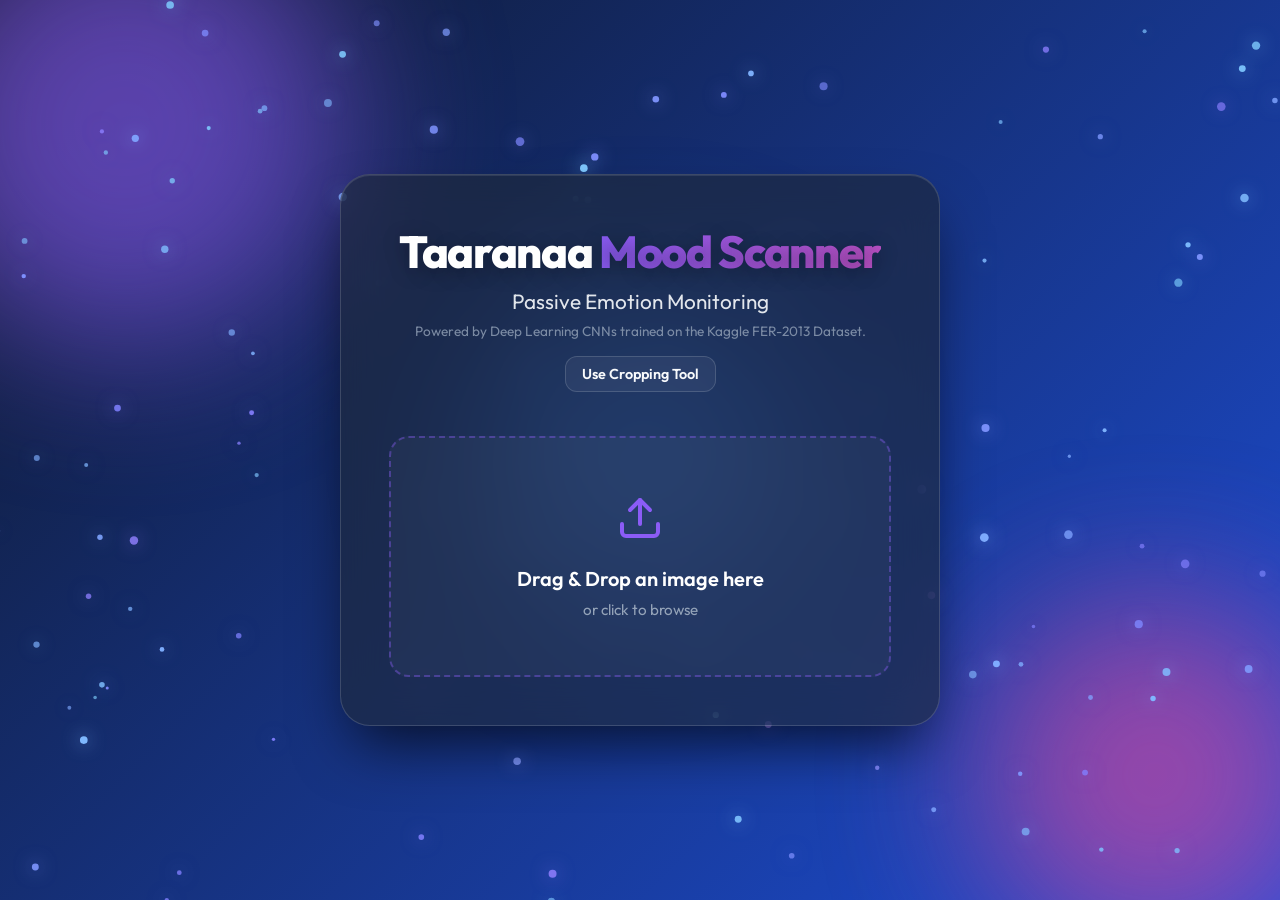
<file: static/index.html>
<!DOCTYPE html>
<html lang="en">
<head>
    <meta charset="UTF-8">
    <meta name="viewport" content="width=device-width, initial-scale=1.0">
    <title>Taaranaa Mood Scanner</title>
    <link href="https://fonts.googleapis.com/css2?family=Outfit:wght@300;400;600;700&display=swap" rel="stylesheet">
    <link rel="stylesheet" href="styles.css">
</head>
<body>
    <canvas id="antigravity-canvas"></canvas>
    <div class="background-orbs">
        <div class="orb orb-1"></div>
        <div class="orb orb-2"></div>
        <div class="orb orb-3"></div>
    </div>

    <div class="container glass-panel">
        <header>
            <h1>Taaranaa <span>Mood Scanner</span></h1>
            <p class="subtitle">Passive Emotion Monitoring</p>
            <p class="caption">Powered by Deep Learning CNNs trained on the Kaggle FER-2013 Dataset.</p>
            <a href="crop.html" class="toggle-btn" style="display: inline-block; margin-top: 1rem; text-decoration: none; padding: 0.5rem 1rem; font-size: 0.9rem;"><span>Use Cropping Tool</span></a>
        </header>

        <main>
            <div class="upload-zone" id="uploadZone">
                <input type="file" id="fileInput" accept="image/jpeg, image/png, image/jpg" hidden>
                <div class="upload-content">
                    <svg xmlns="http://www.w3.org/2000/svg" width="48" height="48" viewBox="0 0 24 24" fill="none" stroke="currentColor" stroke-width="2" stroke-linecap="round" stroke-linejoin="round" class="upload-icon"><path d="M21 15v4a2 2 0 0 1-2 2H5a2 2 0 0 1-2-2v-4"></path><polyline points="17 8 12 3 7 8"></polyline><line x1="12" y1="3" x2="12" y2="15"></line></svg>
                    <p>Drag & Drop an image here</p>
                    <span>or click to browse</span>
                </div>
                <img id="imagePreview" class="image-preview hidden" alt="Preview">
            </div>

            <div class="loader hidden" id="loader">
                <div class="spinner"></div>
                <p>Analyzing emotion...</p>
            </div>

            <div class="result-container hidden" id="resultContainer">
                <h2>Detected Emotion</h2>
                <div class="emotion-badge" id="emotionBadge">Unknown</div>
                <br>
                <button class="toggle-btn" id="toggleBreakdownBtn"><span>View Breakdown</span></button>
                
                <div class="breakdown-container hidden" id="breakdownContainer">
                    <div class="chart-wrapper" id="chartWrapper">
                        <!-- Bars injected by JS -->
                    </div>
                </div>
            </div>
            
            <div class="error-container hidden" id="errorContainer">
                <p id="errorMessage"></p>
            </div>
        </main>
    </div>

    <script src="script.js"></script>
</body>
</html>
</file>
<file: static/styles.css>
:root {
    --primary: #8b5cf6;
    --primary-hover: #7c3aed;
    --secondary: #3b82f6;
    --accent: #ec4899;
    --bg-color: #0f172a;
    --panel-bg: rgba(30, 41, 59, 0.65);
    --text-main: #f8fafc;
    --text-muted: #94a3b8;
    --border-color: rgba(255, 255, 255, 0.15);
    --success: #10b981;
    --danger: #ef4444;
}

* {
    box-sizing: border-box;
    margin: 0;
    padding: 0;
    font-family: 'Outfit', sans-serif;
}

body {
    background-color: var(--bg-color);
    color: var(--text-main);
    min-height: 100vh;
    display: flex;
    justify-content: center;
    align-items: center;
    overflow-x: hidden;
    position: relative;
    /* Continuous background gradient animation */
    background: linear-gradient(-45deg, #0f172a, #4c1d95, #1e1b4b, #1d4ed8, #0f172a);
    background-size: 400% 400%;
    animation: gradientBG 8s ease infinite;
}

@keyframes gradientBG {
    0% { background-position: 0% 50%; }
    50% { background-position: 100% 50%; }
    100% { background-position: 0% 50%; }
}

/* Background Animations */
.background-orbs {
    position: fixed;
    top: 0; left: 0; width: 100vw; height: 100vh;
    z-index: -1;
    overflow: hidden;
    pointer-events: none;
}

.orb {
    position: absolute;
    border-radius: 50%;
    filter: blur(80px);
    opacity: 0.6;
    animation: float 20s infinite ease-in-out alternate;
}

.orb-1 {
    width: 450px; height: 450px;
    background: var(--primary);
    top: -100px; left: -100px;
}

.orb-2 {
    width: 350px; height: 350px;
    background: var(--accent);
    bottom: -50px; right: -50px;
    animation-delay: -5s;
    animation-duration: 25s;
}

.orb-3 {
    width: 300px; height: 300px;
    background: var(--secondary);
    top: 50%; left: 50%;
    transform: translate(-50%, -50%);
    animation-delay: -10s;
    animation-duration: 18s;
}

@keyframes float {
    0% { transform: translate(0, 0) scale(1) rotate(0deg); }
    33% { transform: translate(50px, -50px) scale(1.1) rotate(10deg); }
    66% { transform: translate(-30px, 40px) scale(0.9) rotate(-10deg); }
    100% { transform: translate(40px, 60px) scale(1.15) rotate(5deg); }
}

/* Glass Panel */
.container {
    width: 90%;
    max-width: 600px;
    margin: 2rem;
    padding: 3rem;
    border-radius: 30px;
    background: var(--panel-bg);
    backdrop-filter: blur(20px);
    -webkit-backdrop-filter: blur(20px);
    border: 1px solid var(--border-color);
    box-shadow: 0 30px 60px -15px rgba(0, 0, 0, 0.7), inset 0 1px 0 rgba(255,255,255,0.1);
    z-index: 10;
    transform: translateY(0);
    animation: slideUp 0.8s cubic-bezier(0.16, 1, 0.3, 1) forwards;
}

@keyframes slideUp {
    from { opacity: 0; transform: translateY(40px); }
    to { opacity: 1; transform: translateY(0); }
}

header {
    text-align: center;
    margin-bottom: 2.5rem;
}

h1 {
    font-size: 2.8rem;
    font-weight: 800;
    margin-bottom: 0.5rem;
    letter-spacing: -0.03em;
    text-shadow: 0 4px 20px rgba(0,0,0,0.3);
}

h1 span {
    background: linear-gradient(to right, var(--primary), var(--accent));
    -webkit-background-clip: text;
    -webkit-text-fill-color: transparent;
    animation: shimmer 3s infinite linear;
    background-size: 200% auto;
}

@keyframes shimmer {
    to { background-position: 200% center; }
}

.subtitle {
    font-size: 1.3rem;
    color: var(--text-main);
    opacity: 0.9;
    margin-bottom: 0.5rem;
}

.caption {
    font-size: 0.85rem;
    color: var(--text-muted);
    opacity: 0.8;
}

/* Upload Zone */
.upload-zone {
    border: 2px dashed rgba(139, 92, 246, 0.4);
    border-radius: 20px;
    padding: 3.5rem 2rem;
    text-align: center;
    cursor: pointer;
    transition: all 0.4s cubic-bezier(0.4, 0, 0.2, 1);
    position: relative;
    overflow: hidden;
    background: rgba(255, 255, 255, 0.03);
}

.upload-zone:hover {
    border-color: var(--primary);
    background: rgba(139, 92, 246, 0.08);
    transform: translateY(-4px);
    box-shadow: 0 10px 25px rgba(139, 92, 246, 0.2);
}

.upload-zone.dragover {
    border-color: var(--accent);
    background: rgba(236, 72, 153, 0.1);
    transform: scale(1.03) translateY(-4px);
    box-shadow: 0 15px 30px rgba(236, 72, 153, 0.3);
}

.upload-icon {
    color: var(--primary);
    margin-bottom: 1.2rem;
    transition: transform 0.4s ease;
}

.upload-zone:hover .upload-icon {
    transform: translateY(-5px) scale(1.1);
    color: var(--accent);
}

.upload-content p {
    font-size: 1.25rem;
    font-weight: 600;
    margin-bottom: 0.5rem;
}

.upload-content span {
    font-size: 0.95rem;
    color: var(--text-muted);
}

.image-preview {
    max-width: 100%;
    max-height: 350px;
    border-radius: 16px;
    display: block;
    margin: 0 auto;
    object-fit: cover;
    box-shadow: 0 15px 35px rgba(0,0,0,0.4);
    transition: all 0.5s cubic-bezier(0.16, 1, 0.3, 1);
    transform: scale(0.95);
    opacity: 0;
}

.image-preview.loaded {
    transform: scale(1);
    opacity: 1;
}

.image-preview:hover {
    transform: scale(1.02) translateY(-5px);
    box-shadow: 0 20px 40px rgba(0,0,0,0.5), 0 0 20px rgba(139, 92, 246, 0.3);
}

/* Loader */
.loader {
    text-align: center;
    margin: 3rem 0;
    animation: fadeIn 0.3s ease;
}

.spinner {
    width: 50px;
    height: 50px;
    margin: 0 auto 1.5rem;
    border: 4px solid rgba(139, 92, 246, 0.1);
    border-top-color: var(--primary);
    border-left-color: var(--accent);
    border-radius: 50%;
    animation: spin 1s cubic-bezier(0.68, -0.55, 0.265, 1.55) infinite;
}

@keyframes spin {
    0% { transform: rotate(0deg); }
    100% { transform: rotate(360deg); }
}

/* Results */
.result-container {
    text-align: center;
    margin-top: 2.5rem;
    animation: popIn 0.6s cubic-bezier(0.16, 1, 0.3, 1) forwards;
    opacity: 0;
    transform: scale(0.9) translateY(20px);
}

@keyframes popIn {
    to { opacity: 1; transform: scale(1) translateY(0); }
}

.result-container h2 {
    font-size: 1.1rem;
    color: var(--text-muted);
    text-transform: uppercase;
    letter-spacing: 2px;
    margin-bottom: 1rem;
}

.emotion-badge {
    display: inline-block;
    background: linear-gradient(135deg, var(--primary), var(--accent));
    color: white;
    padding: 1rem 3rem;
    border-radius: 9999px;
    font-size: 2rem;
    font-weight: 800;
    box-shadow: 0 15px 30px -5px rgba(139, 92, 246, 0.5);
    margin-bottom: 2rem;
    transition: all 0.3s cubic-bezier(0.4, 0, 0.2, 1);
    animation: pulseGlow 2s infinite alternate;
}

@keyframes pulseGlow {
    from { box-shadow: 0 10px 20px -5px rgba(139, 92, 246, 0.4); }
    to { box-shadow: 0 15px 35px 5px rgba(236, 72, 153, 0.6); transform: scale(1.02); }
}

.emotion-badge:hover {
    transform: scale(1.05) translateY(-3px) !important; /* Override pulse scale */
}

/* Dynamic Buttons */
.toggle-btn {
    background: rgba(255,255,255,0.05);
    border: 1px solid var(--border-color);
    color: var(--text-main);
    padding: 0.8rem 1.5rem;
    border-radius: 12px;
    cursor: pointer;
    font-weight: 600;
    font-size: 1rem;
    transition: all 0.3s cubic-bezier(0.4, 0, 0.2, 1);
    position: relative;
    overflow: hidden;
}

.toggle-btn::before {
    content: '';
    position: absolute;
    top: 50%; left: 50%;
    width: 0; height: 0;
    background: rgba(139, 92, 246, 0.2);
    border-radius: 50%;
    transform: translate(-50%, -50%);
    transition: width 0.6s ease, height 0.6s ease;
}

.toggle-btn:hover {
    background: rgba(255,255,255,0.1);
    border-color: var(--primary);
    transform: translateY(-2px);
    box-shadow: 0 5px 15px rgba(139, 92, 246, 0.2);
}

.toggle-btn:hover::before {
    width: 300px; height: 300px;
}

.toggle-btn span {
    position: relative;
    z-index: 1;
}

/* Breakdown Chart Animations */
.breakdown-container {
    margin-top: 2rem;
    padding: 2rem;
    background: rgba(0,0,0,0.25);
    border-radius: 16px;
    border: 1px solid rgba(255,255,255,0.05);
    transform-origin: top;
    transition: all 0.4s cubic-bezier(0.16, 1, 0.3, 1);
}

.breakdown-container.hidden {
    display: none !important;
}

.chart-row {
    display: flex;
    align-items: center;
    margin-bottom: 1.2rem;
    opacity: 0;
    transform: translateX(-10px);
    animation: slideRight 0.5s ease forwards;
}

@keyframes slideRight {
    to { opacity: 1; transform: translateX(0); }
}

.chart-label {
    width: 90px;
    text-align: right;
    padding-right: 1.2rem;
    font-size: 0.95rem;
    font-weight: 500;
    color: var(--text-muted);
    text-transform: capitalize;
}

.chart-bar-container {
    flex: 1;
    height: 12px;
    background: rgba(255,255,255,0.05);
    border-radius: 6px;
    overflow: hidden;
    position: relative;
}

.chart-bar {
    height: 100%;
    background: linear-gradient(90deg, var(--primary), var(--accent));
    border-radius: 6px;
    transition: width 1.2s cubic-bezier(0.2, 0.8, 0.2, 1);
    width: 0%;
    position: relative;
    overflow: hidden;
}

/* Shiny reflection on the bar */
.chart-bar::after {
    content: '';
    position: absolute;
    top: 0; left: 0;
    width: 100%; height: 100%;
    background: linear-gradient(90deg, transparent, rgba(255,255,255,0.4), transparent);
    animation: shine 2s infinite;
}

@keyframes shine {
    0% { transform: translateX(-100%); }
    100% { transform: translateX(100%); }
}

.chart-value {
    width: 60px;
    text-align: right;
    font-size: 0.9rem;
    font-weight: 700;
    color: var(--text-main);
}

.error-container {
    background: rgba(239, 68, 68, 0.1);
    border: 1px solid rgba(239, 68, 68, 0.4);
    color: #fca5a5;
    padding: 1.5rem;
    border-radius: 12px;
    margin-top: 1.5rem;
    text-align: center;
    animation: shake 0.5s cubic-bezier(.36,.07,.19,.97) both;
}

@keyframes shake {
    10%, 90% { transform: translate3d(-1px, 0, 0); }
    20%, 80% { transform: translate3d(2px, 0, 0); }
    30%, 50%, 70% { transform: translate3d(-4px, 0, 0); }
    40%, 60% { transform: translate3d(4px, 0, 0); }
}

.hidden {
    display: none !important;
}

body {
    background-color: #09090b !important;
    color: #ffffff;
}
#antigravity-canvas {
    position: fixed;
    top: 0;
    left: 0;
    width: 100vw;
    height: 100vh;
    z-index: 0;
    pointer-events: none;
}
.container, .main-content-wrapper {
    position: relative;
    z-index: 1;
}
</file>
